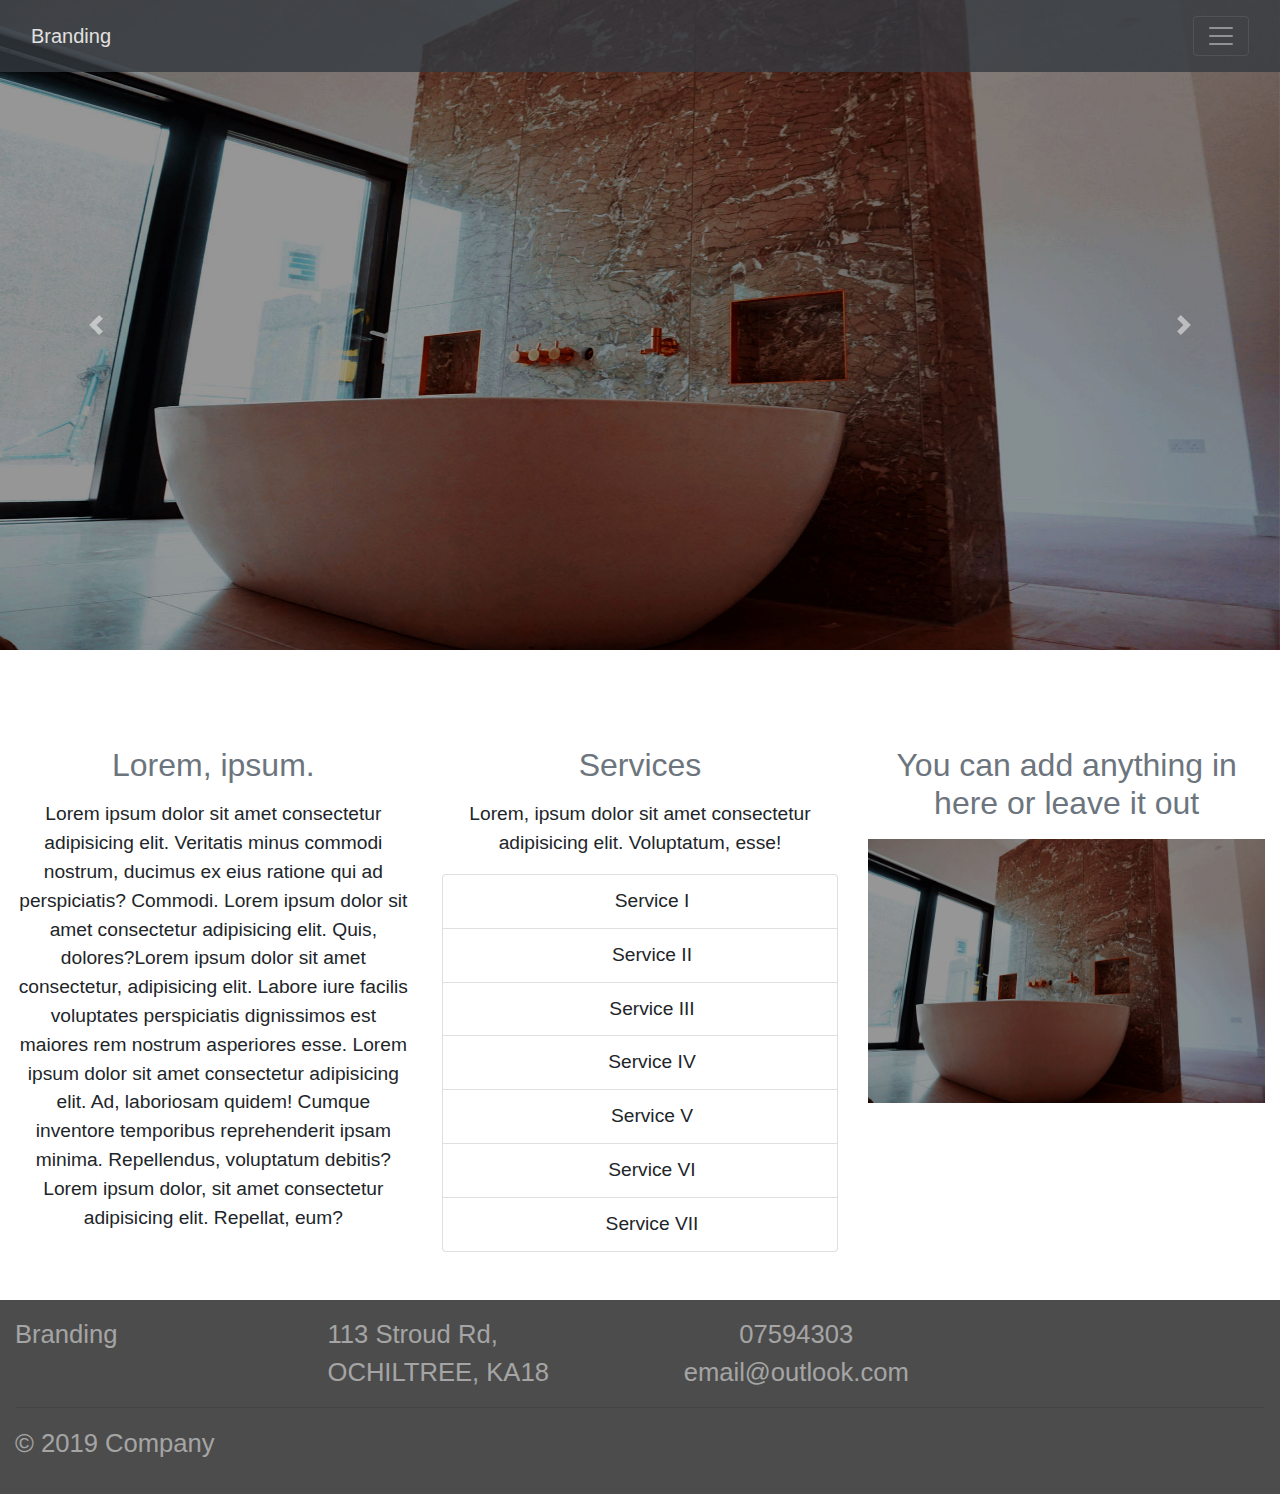
<file: index.html>
<!DOCTYPE html>
<html lang="en">
  <head>
    <meta charset="UTF-8" />
    <meta name="viewport" content="width=device-width, initial-scale=1.0" />
    <meta http-equiv="X-UA-Compatible" content="ie=edge" />
    <link
      rel="stylesheet"
      href="https://use.fontawesome.com/releases/v5.8.1/css/all.css"
      integrity="sha384-50oBUHEmvpQ+1lW4y57PTFmhCaXp0ML5d60M1M7uH2+nqUivzIebhndOJK28anvf"
      crossorigin="anonymous"
    />

    <link rel="stylesheet" href="css/bootstrap.css" />
    <link rel="stylesheet" href="css/myproject.css" />

    <title>Document</title>
  </head>
  <body>
    <nav class="navbar navbar-dark bg-dark fixed-top py-3" id="main-nav">
      <div class="container-fluid ">
        <a href="/" class="navbar-brand">Branding</a>

        <button
          class="navbar-toggler"
          type="button"
          data-toggle="collapse"
          data-target="#navbarCollapse"
        >
          <span class="navbar-toggler-icon"></span>
        </button>

        <div id="navbarCollapse" class="collapse navbar-collapse">
          <ul class="navbar-nav ml-auto">
            <li class="nav-item active">
              <a href="#home" class="nav-link"> Home</a>
            </li>
            <li class="nav-item active">
              <a href="projects.html" class="nav-link">Projects </a>
            </li>
          </ul>
        </div>
      </div>
    </nav>

    <header id="home-section" class="mb-5">
      <div class="row">
        <div class="col-sm-12">
          <div id="slider1" class="carousel slide mb-5" data-ride="carousel">
            <div class="carousel-inner">
              <div class="carousel-item active">
                <img
                  class="d-block img-fluid"
                  src="img/img1.jpg"
                  alt="First Building"
                />
              </div>
              <div class="carousel-item">
                <img
                  class="d-block img-fluid"
                  src="img/img2.jpg"
                  alt="First Building"
                />
              </div>
              <div class="carousel-item">
                <img
                  class="d-block img-fluid"
                  src="img/img3.jpg"
                  alt="First Building"
                />
              </div>
            </div>
            <!-- CONTROLS -->
            <a href="#slider1" class="carousel-control-prev" data-slide="prev">
              <span class="carousel-control-prev-icon"></span>
            </a>
            <a href="#slider1" class="carousel-control-next" data-slide="next">
              <span class="carousel-control-next-icon"></span
            ></a>
          </div>
        </div>
      </div>
      <div class="arrow">
        <a href="#section1"> <i class="fa fa-sort-down fa-3x"></i></a>
      </div>
    </header>

    <section id="section1" class="mb-5">
      <div class="container-fluid">
        <div class="row text-center">
          <div class="col-md-4">
            <!-- ACCORDION -->
            <div id="accordion" class="d-md-none">
              <h2 class="display-5 text-muted mb-3">
                <a
                  class="text-muted"
                  href="#collapse1"
                  data-parent="#accordion"
                  data-toggle="collapse"
                  >See more</a
                >
              </h2>
            </div>

            <div id="collapse1" class="collapse d-md-none">
              <p class="text-lead">
                Lorem ipsum dolor sit amet consectetur adipisicing elit.
                Veritatis minus commodi nostrum, ducimus ex eius ratione qui ad
                perspiciatis? Commodi. Lorem ipsum dolor sit amet consectetur
                adipisicing elit. Quis, dolores?Lorem ipsum dolor sit amet
                consectetur, adipisicing elit. Labore iure facilis voluptates
                perspiciatis dignissimos est maiores rem nostrum asperiores
                esse. Lorem ipsum dolor sit amet consectetur adipisicing elit.
                Ad, laboriosam quidem! Cumque inventore temporibus reprehenderit
                ipsam minima. Repellendus, voluptatum debitis?Lorem ipsum dolor,
                sit amet consectetur adipisicing elit. Repellat, eum?
              </p>
            </div>

            <!-- Accordion ends here -->

            <h2 class="display-5 text-muted mb-3 d-none d-md-block">
              Lorem, ipsum.
            </h2>
            <p class="text-lead d-none d-md-block">
              Lorem ipsum dolor sit amet consectetur adipisicing elit. Veritatis
              minus commodi nostrum, ducimus ex eius ratione qui ad
              perspiciatis? Commodi. Lorem ipsum dolor sit amet consectetur
              adipisicing elit. Quis, dolores?Lorem ipsum dolor sit amet
              consectetur, adipisicing elit. Labore iure facilis voluptates
              perspiciatis dignissimos est maiores rem nostrum asperiores esse.
              Lorem ipsum dolor sit amet consectetur adipisicing elit. Ad,
              laboriosam quidem! Cumque inventore temporibus reprehenderit ipsam
              minima. Repellendus, voluptatum debitis?Lorem ipsum dolor, sit
              amet consectetur adipisicing elit. Repellat, eum?
            </p>
          </div>
          <div class="col-md-4">
            <h2 class="display-5 text-muted mb-3">Services</h2>
            <p class="text-lead">
              Lorem, ipsum dolor sit amet consectetur adipisicing elit.
              Voluptatum, esse!
            </p>
            <ul class="list-group">
              <li class="list-group-item">
                <i class="fa fa-check mr-4"></i>Service I
              </li>
              <li class="list-group-item">
                <i class="fa fa-check mr-4"></i>Service II
              </li>
              <li class="list-group-item">
                <i class="fa fa-check mr-4"></i>Service III
              </li>
              <li class="list-group-item">
                <i class="fa fa-check mr-4"></i>Service IV
              </li>
              <li class="list-group-item">
                <i class="fa fa-check mr-4"></i>Service V
              </li>
              <li class="list-group-item">
                <i class="fa fa-check mr-4"></i>Service VI
              </li>
              <li class="list-group-item">
                <i class="fa fa-check mr-4"></i>Service VII
              </li>
            </ul>
          </div>
          <div class="col-md-4">
            <h2 class="display-5 text-muted mb-3">
              You can add anything in here or leave it out
            </h2>
            <img src="img/img1.jpg" alt="" style="width: 100%; height: auto;" />
          </div>
        </div>
      </div>
    </section>

    <footer id="main-footer" class="mt-5">
      <div class="container-fluid">
        <div class="row">
          <div class="col-md-3 px-0 footer-logo">Branding</div>
          <div class="col-md-3 px-0">
            113 Stroud Rd, OCHILTREE, KA18
          </div>
          <div class="col-md-3 px-0 text-center  footer-address">
            <i class="fas fa-mobile-alt"></i> 07594303<br />
            <i class="fas fa-envelope"></i> email@outlook.com
          </div>
          <div class="col-md-3 px-0 text-center footer-contact">
            <div class="icons d-flex justify-content-center">
              <div>
                <a href=""> <i class="fab fa-instagram"></i></a>
              </div>
              <div>
                <a href=""><i class="fab fa-facebook"></i></a>
              </div>
              <div>
                <a href=""> <i class="fab fa-twitter"></i></a>
              </div>
            </div>
          </div>
        </div>
      </div>
      <hr />
      <p>&copy; 2019 Company</p>
    </footer>

    <script src="js/jquery.js"></script>
    <script
      src="https://cdnjs.cloudflare.com/ajax/libs/popper.js/1.12.9/umd/popper.min.js"
      integrity="sha384-ApNbgh9B+Y1QKtv3Rn7W3mgPxhU9K/ScQsAP7hUibX39j7fakFPskvXusvfa0b4Q"
      crossorigin="anonymous"
    ></script>
    <script
      src="https://maxcdn.bootstrapcdn.com/bootstrap/4.0.0/js/bootstrap.min.js"
      integrity="sha384-JZR6Spejh4U02d8jOt6vLEHfe/JQGiRRSQQxSfFWpi1MquVdAyjUar5+76PVCmYl"
      crossorigin="anonymous"
    ></script>
    <script>
      $(".carousel").carousel({
        interval: 4000,
        keyboard: true,
        wrap: true
      });

      // $("body").scrollspy({ target: "main-nav" });
      //Add smooth scrolling

      $("#home-section a").on("click", function(e) {
        // Check for a hash value
        if (this.hash !== "") {
          // Prevent Default behaviour
          e.preventDefault();

          const hash = this.hash;
          // Animate smooth scroll
          $("html, body").animate(
            {
              scrollTop: $(hash).offset().top
            },
            900,
            function() {
              // Add hash to URL after scroll
              window.location.hash = hash;
            }
          );
        }
      });
    </script>
  </body>
</html>
</file>
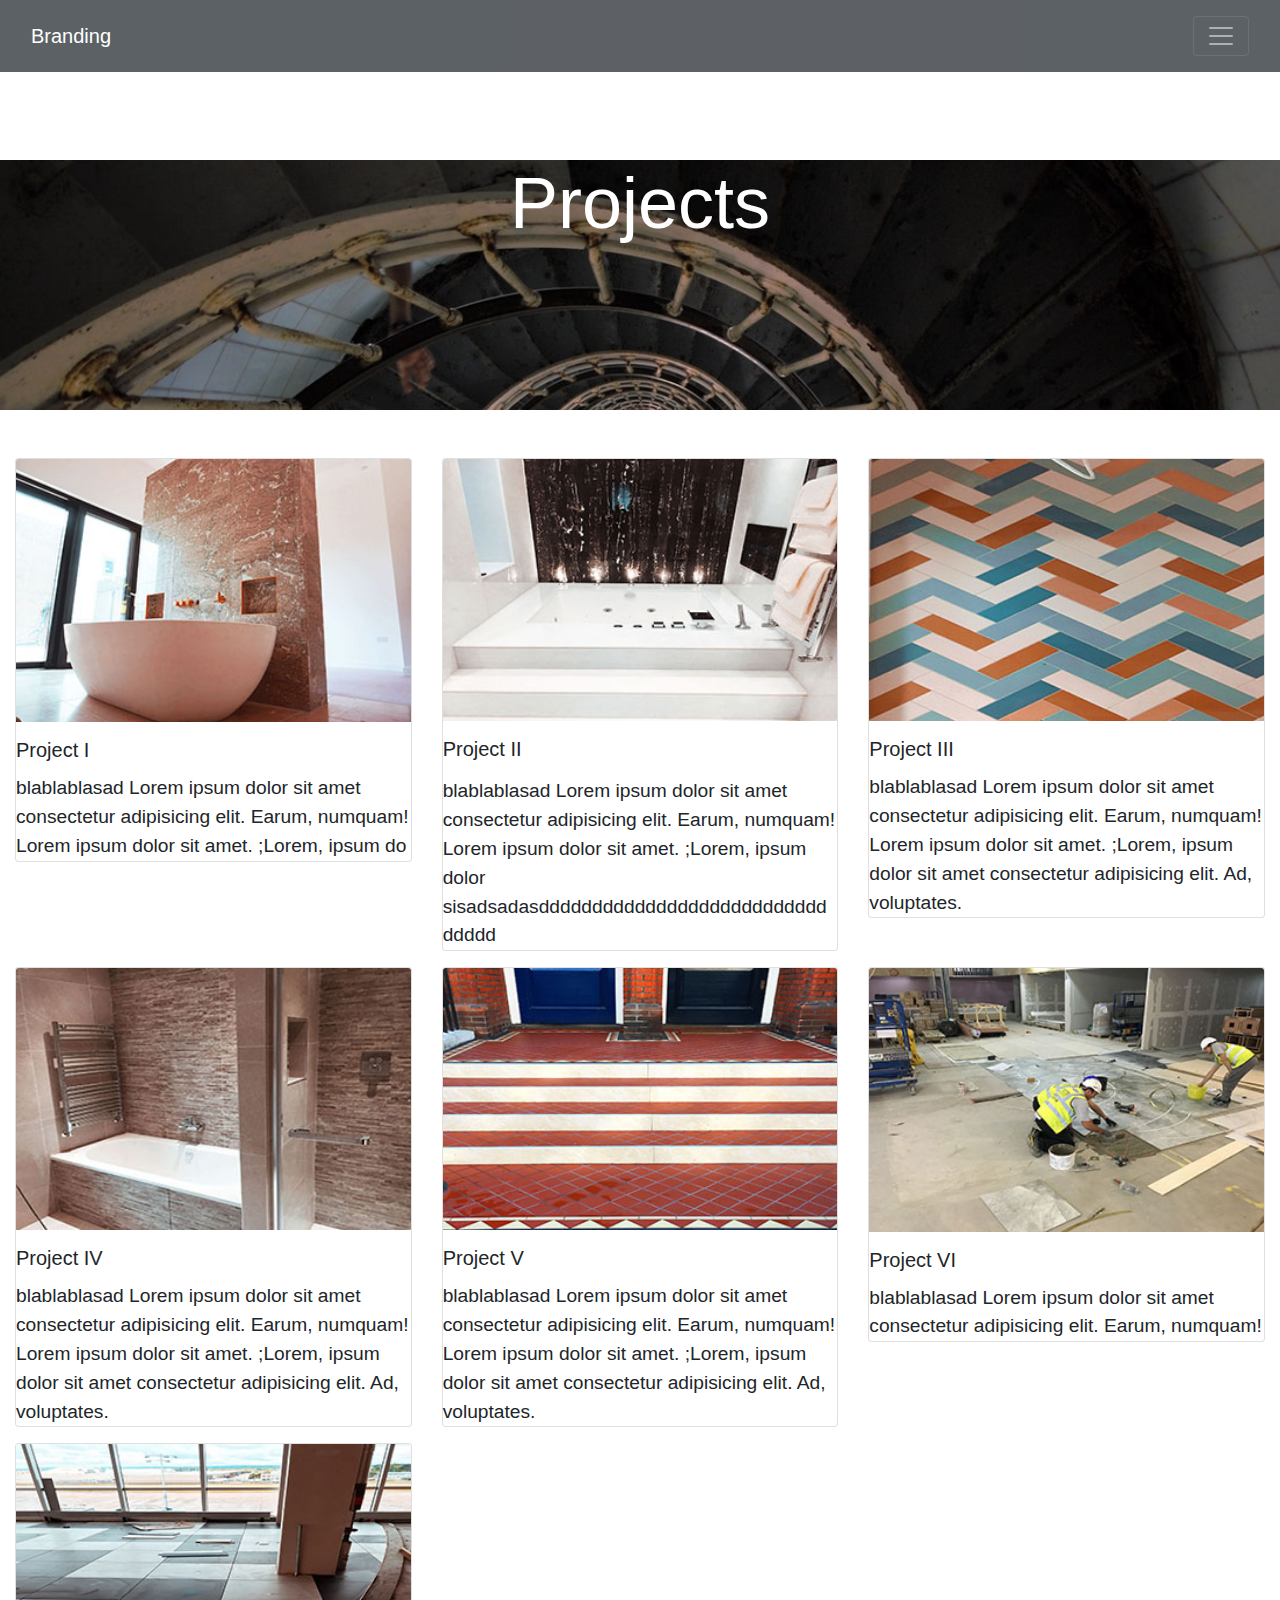
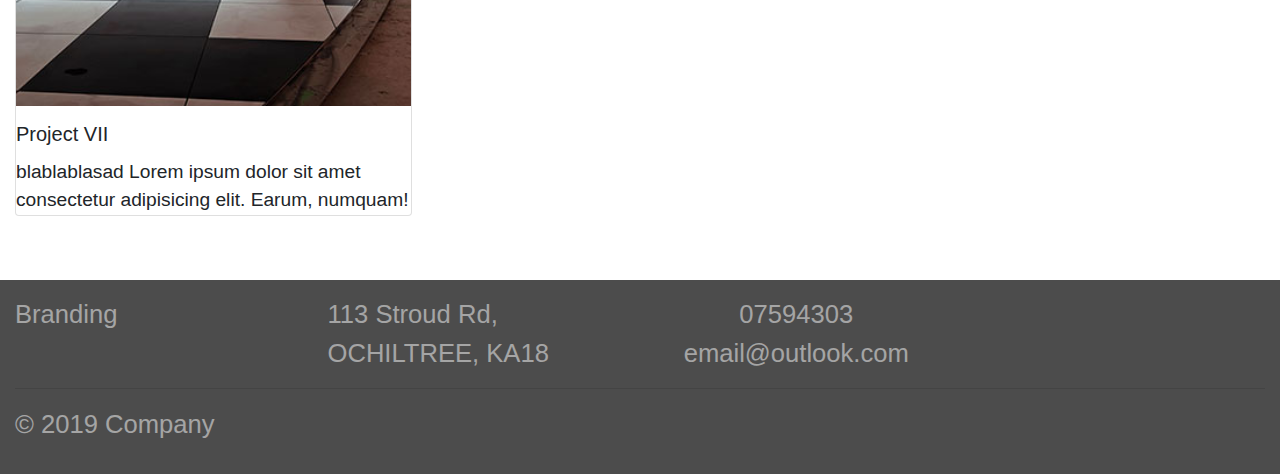
<file: projects.html>
<!DOCTYPE html>
<html lang="en">
  <head>
    <meta charset="UTF-8" />
    <meta name="viewport" content="width=device-width, initial-scale=1.0" />
    <meta http-equiv="X-UA-Compatible" content="ie=edge" />
    <link
      rel="stylesheet"
      href="https://use.fontawesome.com/releases/v5.8.1/css/all.css"
      integrity="sha384-50oBUHEmvpQ+1lW4y57PTFmhCaXp0ML5d60M1M7uH2+nqUivzIebhndOJK28anvf"
      crossorigin="anonymous"
    />

    <link rel="stylesheet" href="css/bootstrap.css" />
    <link rel="stylesheet" href="css/myproject.css" />

    <title>Document</title>
  </head>
  <body>
    <nav class="navbar navbar-dark bg-dark fixed-top py-3" id="main-nav">
      <div class="container-fluid d-flex">
        <a href="/" class="navbar-brand">Branding </a>

        <button
          class="navbar-toggler"
          type="button"
          data-toggle="collapse"
          data-target="#navbarCollapse"
        >
          <span class="navbar-toggler-icon"></span>
        </button>

        <div id="navbarCollapse" class="collapse navbar-collapse">
          <ul class="navbar-nav ml-auto">
            <li class="nav-item active">
              <a href="index.html" class="nav-link"> Home</a>
            </li>
            <li class="nav-item active">
              <a href="#" class="nav-link">Quality Builders </a>
            </li>
            <li class="nav-item active">
              <a href="projects.html" class="nav-link">Projects </a>
            </li>
          </ul>
        </div>
      </div>
    </nav>

    <section id="showcase" class="mb-5">
      <div class="container-fluid text-center text-white">
        <h2 class="display-3">Projects</h2>
      </div>
    </section>

    <section class="boxes mt-5">
      <div class="container-fluid">
        <div class="row">
          <div class="col-md-4 mb-3">
            <div class="card">
              <a href="firstproject.html">
                <img src="img/cards-img/card1.jpg" alt="" class="card-img-top"
              /></a>
              <card-body>
                <h5 class="card-title mt-3">Project I</h5>
                <p class="card-text">
                  blablablasad Lorem ipsum dolor sit amet consectetur
                  adipisicing elit. Earum, numquam! Lorem ipsum dolor sit amet.
                  ;Lorem, ipsum do
                </p>
              </card-body>
            </div>
          </div>

          <div class="col-md-4 mb-3">
            <div class="card">
              <a href="secondProject.html">
                <img src="img/cards-img/card2.jpg" alt="" class="card-img-top"
              /></a>
              <card-body>
                <h5 class="card-title mt-3 mb-3">Project II</h5>
                <p class="card-text">
                  blablablasad Lorem ipsum dolor sit amet consectetur
                  adipisicing elit. Earum, numquam! Lorem ipsum dolor sit amet.
                  ;Lorem, ipsum dolor sisadsadasdddddddddddddddddddddddddddddddd
                </p>
              </card-body>
            </div>
          </div>

          <div class="col-md-4 mb-3">
            <div class="card">
              <a href="thirdProject.html">
                <img src="img/cards-img/card3.jpg" alt="" class="card-img-top"
              /></a>

              <card-body>
                <h5 class="card-title mt-3">Project III</h5>
                <p class="card-text">
                  blablablasad Lorem ipsum dolor sit amet consectetur
                  adipisicing elit. Earum, numquam! Lorem ipsum dolor sit amet.
                  ;Lorem, ipsum dolor sit amet consectetur adipisicing elit. Ad,
                  voluptates.
                </p>
              </card-body>
            </div>
          </div>

          <div class="col-md-4 mb-3">
            <div class="card">
              <a href="forthProject.html">
                <img src="img/cards-img/card4.jpg" alt="" class="card-img-top"
              /></a>

              <card-body>
                <h5 class="card-title mt-3">Project IV</h5>
                <p class="card-text">
                  blablablasad Lorem ipsum dolor sit amet consectetur
                  adipisicing elit. Earum, numquam! Lorem ipsum dolor sit amet.
                  ;Lorem, ipsum dolor sit amet consectetur adipisicing elit. Ad,
                  voluptates.
                </p>
              </card-body>
            </div>
          </div>

          <div class="col-md-4 mb-3">
            <div class="card">
              <a href="fifthProject.html">
                <img
                  src="img/cards-img/card5.jpg"
                  alt=""
                  class="card-img-top"
                />
              </a>

              <card-body>
                <h5 class="card-title mt-3">Project V</h5>
                <p class="card-text">
                  blablablasad Lorem ipsum dolor sit amet consectetur
                  adipisicing elit. Earum, numquam! Lorem ipsum dolor sit amet.
                  ;Lorem, ipsum dolor sit amet consectetur adipisicing elit. Ad,
                  voluptates.
                </p>
              </card-body>
            </div>
          </div>
          <div class="col-md-4 mb-3">
            <div class="card">
              <a href="sixthProject.html">
                <img src="img/cards-img/card6.jpg" alt="" class="card-img-top"
              /></a>

              <card-body>
                <h5 class="card-title mt-3">Project VI</h5>
                <p class="card-text">
                  blablablasad Lorem ipsum dolor sit amet consectetur
                  adipisicing elit. Earum, numquam!
                </p>
              </card-body>
            </div>
          </div>
          <div class="col-md-4 mb-3">
            <div class="card">
              <a href="seventhProject.html">
                <img src="img/cards-img/card7.jpg" alt="" class="card-img-top"
              /></a>

              <card-body>
                <h5 class="card-title mt-3">Project VII</h5>
                <p class="card-text">
                  blablablasad Lorem ipsum dolor sit amet consectetur
                  adipisicing elit. Earum, numquam!
                </p>
              </card-body>
            </div>
          </div>
        </div>
      </div>
    </section>

    <footer id="main-footer" class="mt-5">
      <div class="container-fluid">
        <div class="row">
          <div class="col-md-3 px-0 footer-logo">Branding</div>
          <div class="col-md-3 px-0">
            113 Stroud Rd, OCHILTREE, KA18
          </div>
          <div class="col-md-3 px-0 text-center  footer-address">
            <i class="fas fa-mobile-alt"></i> 07594303<br />
            <i class="fas fa-envelope"></i> email@outlook.com
          </div>
          <div class="col-md-3 px-0 text-center footer-contact">
            <div class="icons d-flex justify-content-center">
              <div>
                <a href=""> <i class="fab fa-instagram"></i></a>
              </div>
              <div>
                <a href=""><i class="fab fa-facebook"></i></a>
              </div>
              <div>
                <a href=""> <i class="fab fa-twitter"></i></a>
              </div>
            </div>
          </div>
        </div>
      </div>
      <hr />
      <p>&copy; 2019 Company</p>
    </footer>

    <script src="js/jquery.js"></script>
    <script
      src="https://cdnjs.cloudflare.com/ajax/libs/popper.js/1.12.9/umd/popper.min.js"
      integrity="sha384-ApNbgh9B+Y1QKtv3Rn7W3mgPxhU9K/ScQsAP7hUibX39j7fakFPskvXusvfa0b4Q"
      crossorigin="anonymous"
    ></script>
    <script
      src="https://maxcdn.bootstrapcdn.com/bootstrap/4.0.0/js/bootstrap.min.js"
      integrity="sha384-JZR6Spejh4U02d8jOt6vLEHfe/JQGiRRSQQxSfFWpi1MquVdAyjUar5+76PVCmYl"
      crossorigin="anonymous"
    ></script>
    <script>
      $(".carousel").carousel({
        interval: 4000,
        keyboard: true,
        wrap: true
      });

      // $("body").scrollspy({ target: "main-nav" });
      //Add smooth scrolling

      $("#opening-section a").on("click", function(e) {
        // Check for a hash value
        if (this.hash !== "") {
          // Prevent Default behaviour
          e.preventDefault();

          const hash = this.hash;
          // Animate smooth scroll
          $("html, body").animate(
            {
              scrollTop: $(hash).offset().top
            },
            900,
            function() {
              // Add hash to URL after scroll
              window.location.hash = hash;
            }
          );
        }
      });
    </script>
  </body>
</html>
</file>
<file: css/myproject.css>
body {
  font-size: 1.2rem;
  box-sizing: border-box;
  overflow-x: hidden; }

nav {
  opacity: 0.8; }

#home-section {
  position: relative;
  width: 100%;
  height: auto; }
  #home-section .arrow {
    position: absolute;
    bottom: 0;
    right: 50%;
    border-radius: 50%;
    transform: translateY(-100%); }
    #home-section .arrow i {
      color: black; }
  #home-section img {
    width: 100%;
    max-height: 650px; }

#section1 {
  margin-top: 12px; }
  #section1 li:hover {
    background-color: rgba(0, 0, 0, 0.6);
    color: white;
    cursor: pointer; }
  #section1 a {
    color: black; }

#main-footer {
  background-color: rgba(0, 0, 0, 0.7);
  padding: 15px;
  color: rgba(255, 255, 255, 0.5);
  font-size: 1.6rem; }
  #main-footer .icons div {
    margin-left: 1.6rem; }
    #main-footer .icons div a {
      color: white; }

#showcase {
  position: relative;
  background: url("../img/img4.jpg");
  margin-top: 160px;
  background-position: center;
  background-size: cover;
  background-attachment: fixed;
  top: 0;
  left: 0;
  width: 100%;
  min-height: 250px; }

#img-gallery {
  margin-top: 150px; }
  #img-gallery a {
    padding-left: 5px;
    box-shadow: 2px 6px 6px rgba(0, 0, 0, 0.5);
    border: 2px solid rgba(0, 0, 0, 0.6); }

/*# sourceMappingURL=myproject.css.map */
</file>
